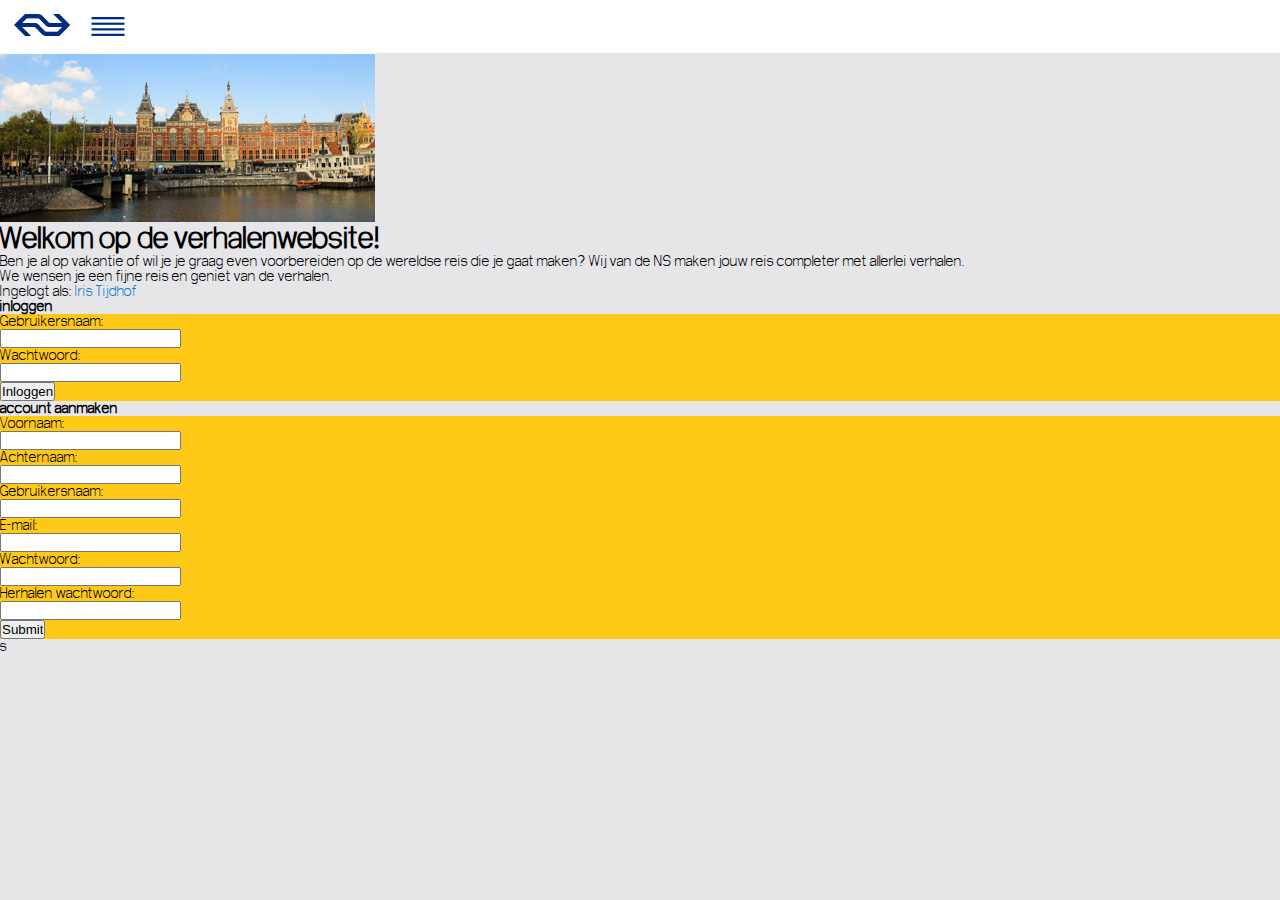
<file: inlog.html>
<!DOCTYPE html>
<html lang="en">

<head>
    <meta charset="UTF-8">
    <title>Inlogpagina</title>
    <link rel="stylesheet" type="text/css" href='css/style.css'>
    <link rel="stylesheet" type="text/css" href='fonts/fonts.css'>
    <link href="https://fonts.googleapis.com/css?family=Open+Sans" rel="stylesheet"> </head>

<body>
    <header>
        <nav> 
           <img src="images/logons.png" alt='Logo NS'> <img id="menu-switch" src="images/hamburgermenu.png" alt='Hamburgermenu'>
                <ul id="main-menu">
                    <li><img src="images/verhalen.png" alt="verhalen"><a href="index.html">Verhalen</a></li>
                    <li><img src="images/info.png" alt="info">Over</li>
                    <li><img src="images/account.png" alt="account"><a href="inlog.html">Account</a></li>
                    <li><img src="images/loep.png" alt="zoeken">Zoeken</li>
                </ul>
        </nav> 
        <img src="images/centraal.png" alt="Amsterdam Centraal">
        <div>
            <div>
                <h1>Welkom op de verhalenwebsite!</h1>
                <p>Ben je al op vakantie of wil je je graag even voorbereiden op de wereldse reis die je gaat maken? Wij van de NS maken jouw reis completer met allerlei verhalen.</p>
                <p>We wensen je een fijne reis en geniet van de verhalen.</p>
            </div>
            <p>Ingelogt als: <a href='inlog.html'>Iris Tijdhof</a></p>
        </div>
    </header> <b>inloggen</b>
    <form> Gebruikersnaam:
        <br>
        <input type="text" name="gebruikersnaam">
        <br> Wachtwoord:
        <br>
        <input type="password" name="wachtwoord">
        <br>
        <input type="submit" value="Inloggen"> </form> <b>account aanmaken</b>
    <form> Voornaam:
        <br>
        <input type="text" name="voornaam">
        <br> Achternaam:
        <br>
        <input type="text" name="achternaam">
        <br> Gebruikersnaam:
        <br>
        <input type="text" name="gebruikersnaam">
        <br> E-mail:
        <br>
        <input type="email" name="email">
        <br> Wachtwoord:
        <br>
        <input type="password" name="wachtwoord">
        <br> Herhalen wachtwoord:
        <br>
        <input type="password" name='wachtwoord'>
        <br>
        <input type="submit" name="aanmaken"> </form>
    <script src="https://ajax.googleapis.com/ajax/libs/jquery/3.2.1/jquery.min.js"></script>s
    <script src="js/script.js"></script>
</body>

</html>
</file>
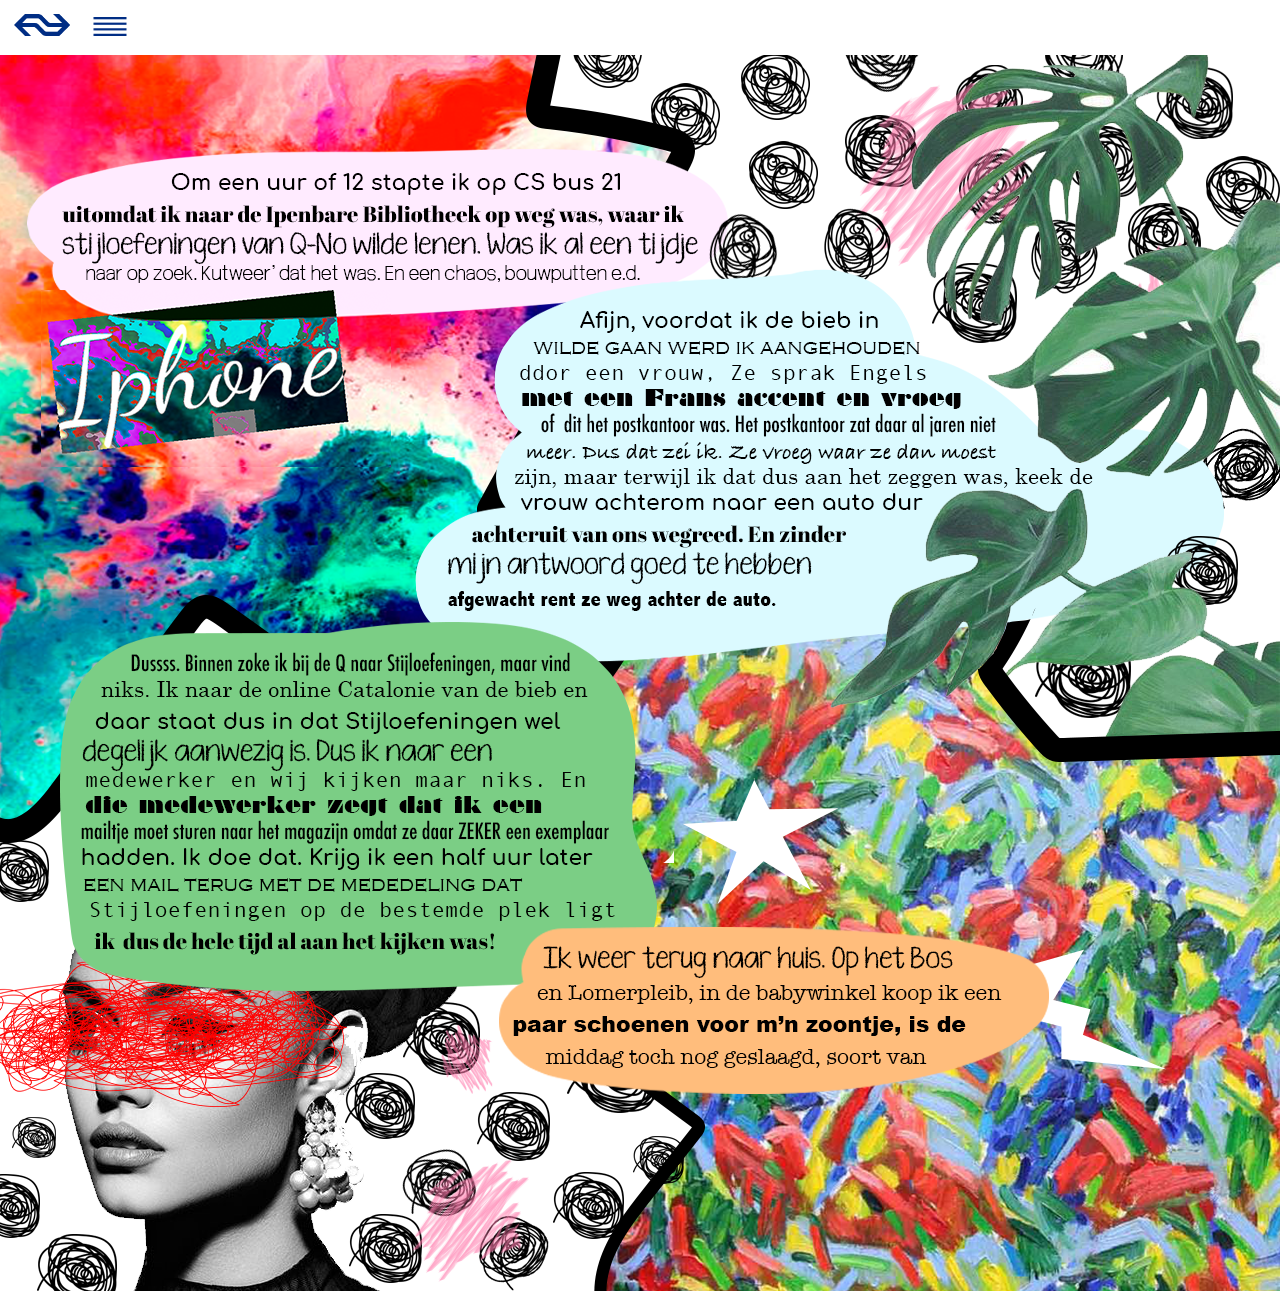
<file: verhaal1.html>
<!DOCTYPE html>
<html lang="en">
<head>
	<meta charset="UTF-8">
	<meta name="viewport" content="width=device-width, initial-scale=1">
	<title>Verhaal: iPhone</title>
	<link href="https://fonts.googleapis.com/css?family=Open+Sans" rel="stylesheet">
	<link rel="stylesheet" type="text/css" href='css/verhaal.css'>
</head>
<body>
	<header>
        <nav> 
           <img src="images/logons.png" alt='Logo NS'> <img id="menu-switch" src="images/hamburgermenu.png" alt='Hamburgermenu'>
                <ul id="main-menu">
                    <li><img src="images/verhalen.png" alt="verhalen"><a href="index.html">Verhalen</a></li>
                    <li><img src="images/info.png" alt="info">Over</li>
                    <li><img src="images/account.png" alt="account"><a href="inlog2.html">Account</a></li>
                    <li><img src="images/loep.png" alt="zoeken">Zoeken</li>
                </ul>
        </nav>
	</header> 
	<section>
		<img id= "mobile" src="images/mobile.png" alt="mobiele versie">
		<img id= "ipad" src="images/ipad.png" alt="ipad versie">
		<img id= "desktop" src="images/desktop.png" alt="desktop versie">
	</section>
	
	<script src="js/script.js"></script>
</body>
</html>
</file>
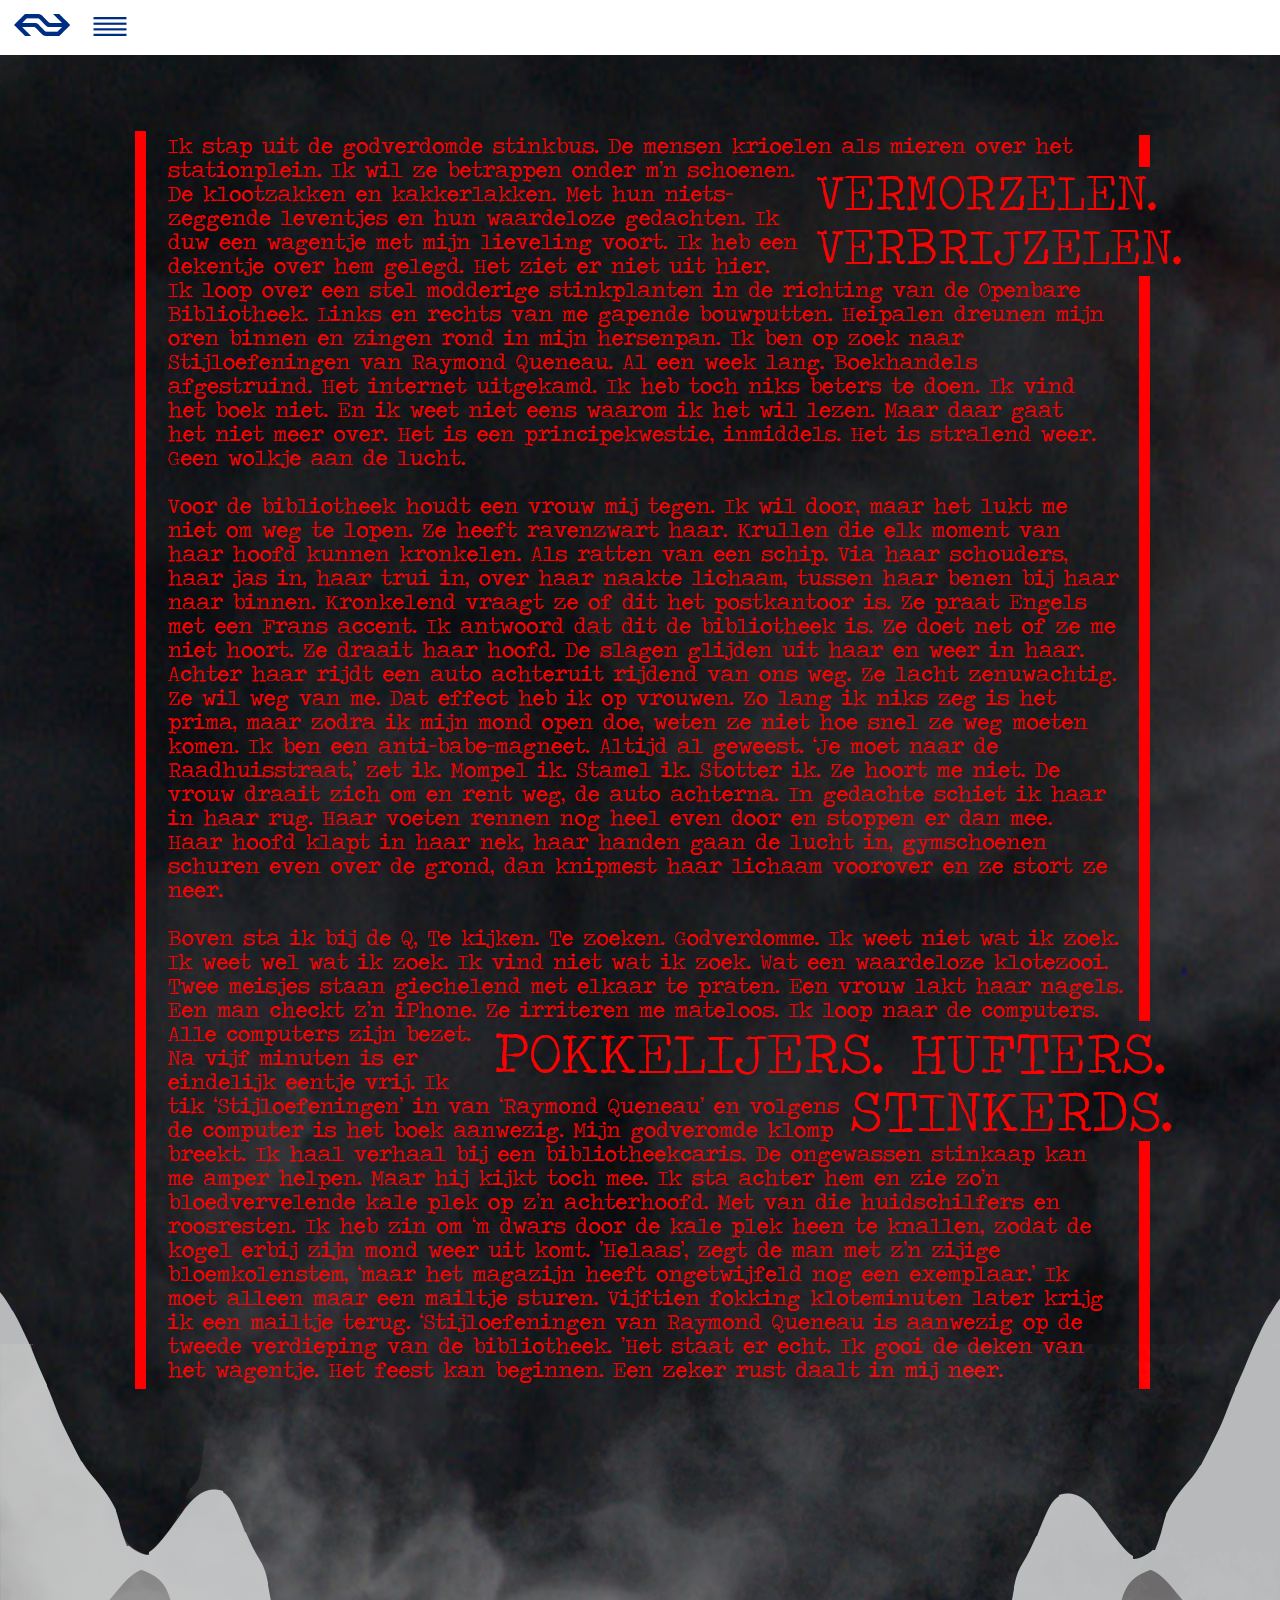
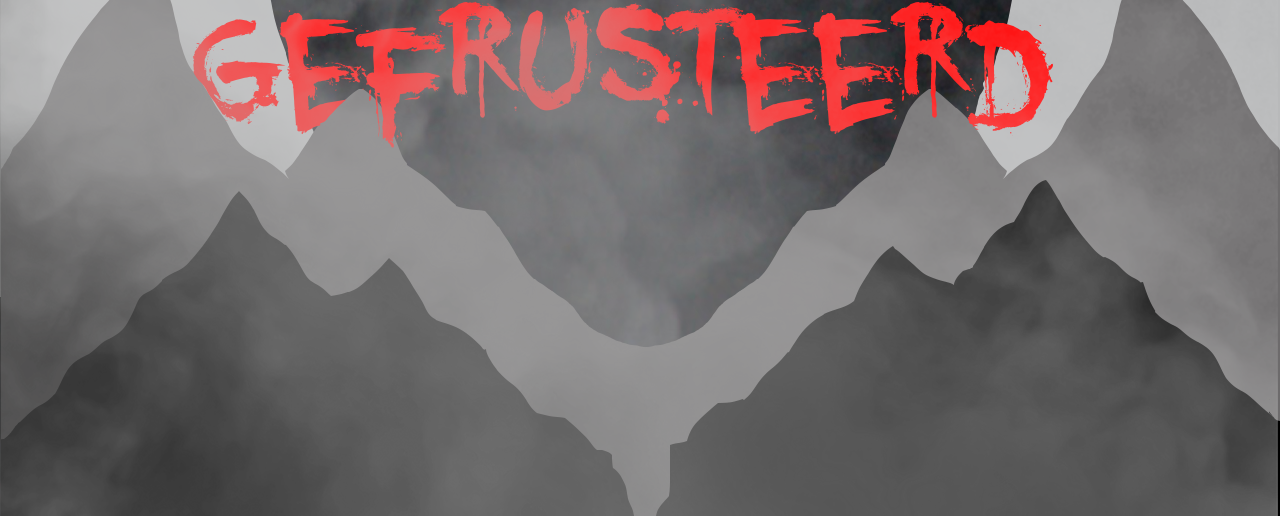
<file: verhaal2.html>
<!DOCTYPE html>
<html lang="en">
<head>
	<meta charset="UTF-8">
	<meta name="viewport" content="width=device-width, initial-scale=1">
	<title>Verhaal: Gefrustreerd</title>
	<link href="https://fonts.googleapis.com/css?family=Open+Sans" rel="stylesheet">
	<link rel="stylesheet" type="text/css" href='css/verhaal.css'>
</head>
<body>
	<header>
        <nav> 
           <img src="images/logons.png" alt='Logo NS'> <img id="menu-switch" src="images/hamburgermenu.png" alt='Hamburgermenu'>
                <ul id="main-menu">
                    <li><img src="images/verhalen.png" alt="verhalen"><a href="index.html">Verhalen</a></li>
                    <li><img src="images/info.png" alt="info">Over</li>
                    <li><img src="images/account.png" alt="account"><a href="inlog2.html">Account</a></li>
                    <li><img src="images/loep.png" alt="zoeken">Zoeken</li>
                </ul>
        </nav>
	</header> 
	<section>
		<img id= "mobile" src="images/iphone1.png" alt="mobiele versie">
		<img id= "ipad" src="images/ipad1.png" alt="ipad versie">
		<img id= "desktop" src="images/desktop1.png" alt="desktop versie">
	</section>
	
	<script src="js/script.js"></script>
</body>
</html>
</file>
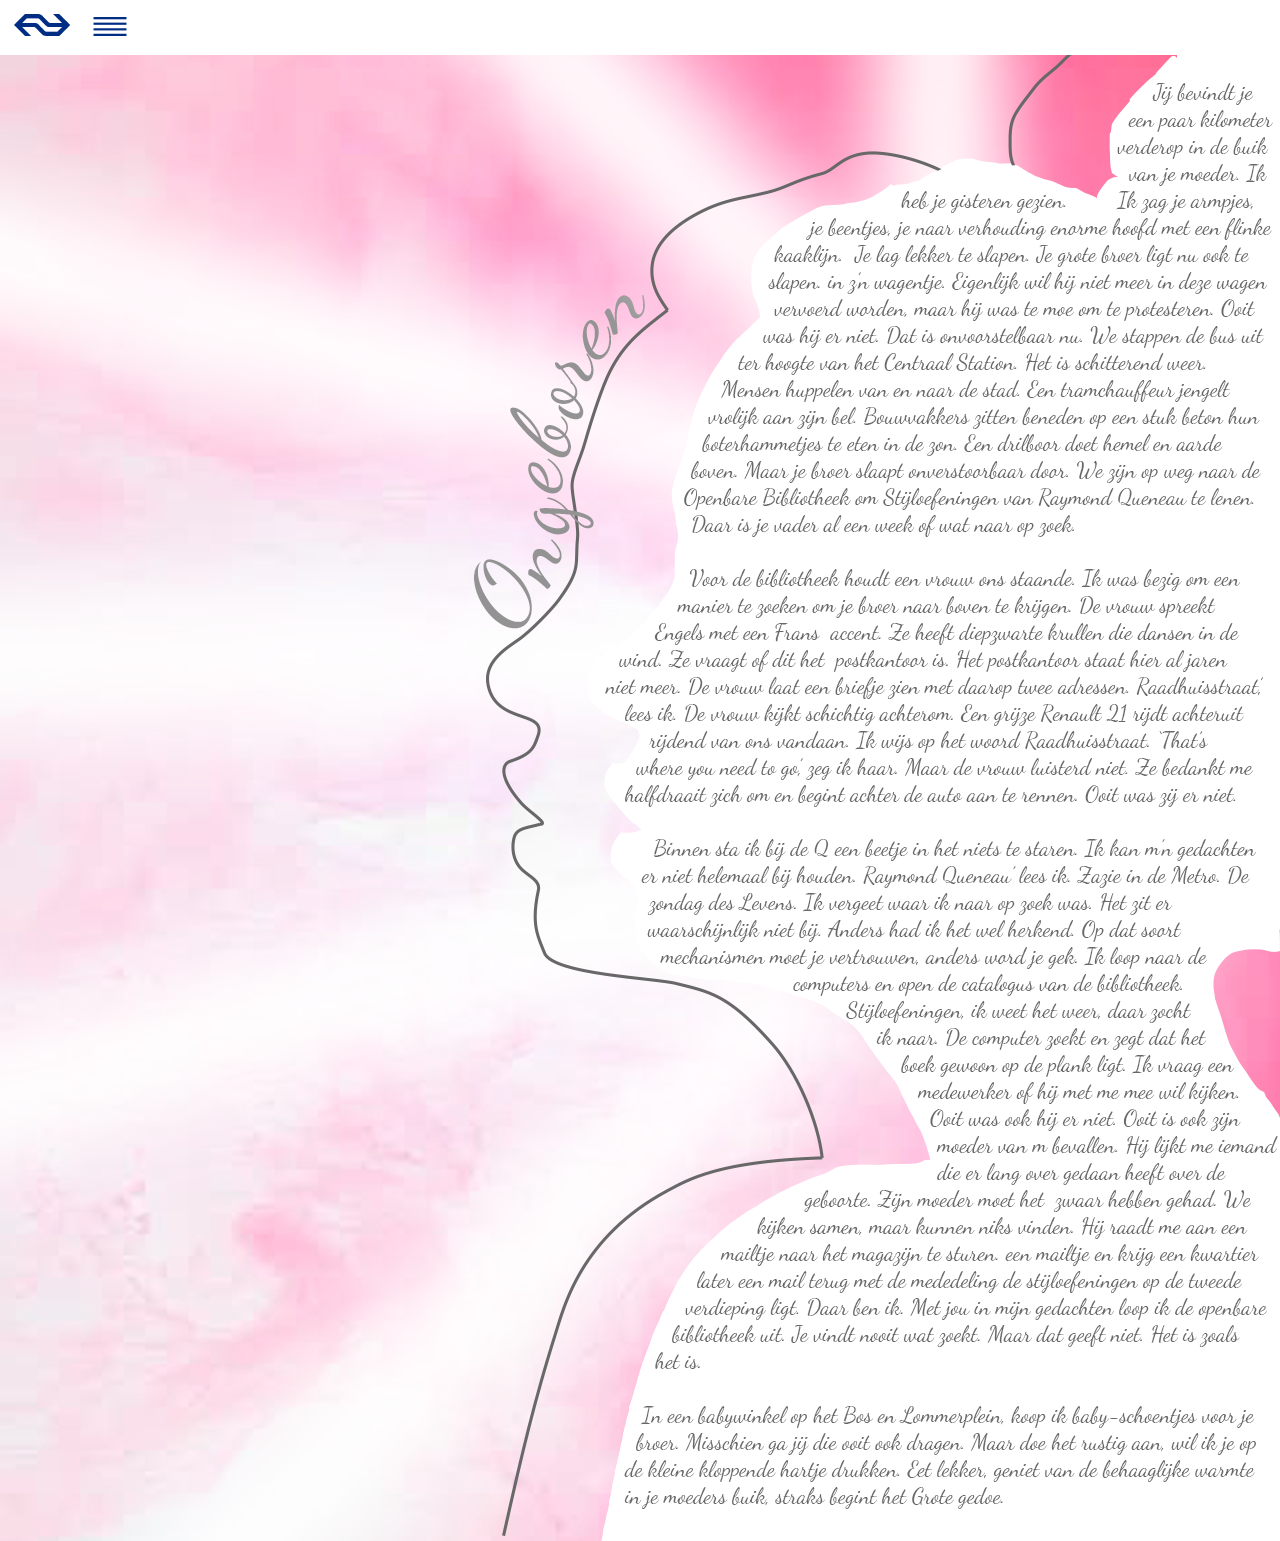
<file: verhaal3.html>
<!DOCTYPE html>
<html lang="en">
<head>
	<meta charset="UTF-8">
	<meta name="viewport" content="width=device-width, initial-scale=1">
	<title>Verhaal: Ongeboren</title>
	<link href="https://fonts.googleapis.com/css?family=Open+Sans" rel="stylesheet">
	<link rel="stylesheet" type="text/css" href='css/verhaal.css'>
</head>
<body>
	<header>
        <nav> 
           <img src="images/logons.png" alt='Logo NS'> <img id="menu-switch" src="images/hamburgermenu.png" alt='Hamburgermenu'>
                <ul id="main-menu">
                    <li><img src="images/verhalen.png" alt="verhalen"><a href="index.html">Verhalen</a></li>
                    <li><img src="images/info.png" alt="info">Over</li>
                    <li><img src="images/account.png" alt="account"><a href="inlog2.html">Account</a></li>
                    <li><img src="images/loep.png" alt="zoeken">Zoeken</li>
                </ul>
        </nav>
	</header> 
	<section>
		<img id= "mobile" src="images/mobile5.png" alt="mobiele versie">
		<img id= "ipad" src="images/ipad5.png" alt="ipad versie">
		<img id= "desktop" src="images/desktop5.png" alt="desktop versie">
	</section>
	
	<script src="js/script.js"></script>
</body>
</html>
</file>
<file: fonts/fonts.css>
/*! Generated by Font Squirrel (https://www.fontsquirrel.com) on October 3, 2017 */

@font-face {
    font-family: 'Arctik Light';
    src: url('Arctik/arctik_1-webfont.woff2') format('woff2'),
         url('Arctik/arctik_1-webfont.woff') format('woff');
    font-weight: normal;
    font-style: normal;

}

@font-face {
    font-family: 'Arctik Regular';
    src: url('Arctik/arctik_2-webfont.woff2') format('woff2'),
         url('Arctik/arctik_2-webfont.woff') format('woff');
    font-weight: normal;
    font-style: normal;

}

@font-face {
    font-family: 'Arctik Bold';
    src: url('Arctik/arctik_4-webfont.woff2') format('woff2'),
         url('Arctik/arctik_4-webfont.woff') format('woff');
    font-weight: normal;
    font-style: normal;

}
</file>
<file: css/style.css>
/* CSS Reset */
* {
    padding: 0;
    margin: 0;
    box-sizing: border-box;
}

body {
    font-family: 'Arctik Light', sans-serif;
    background-color: #E6E6E9;
}
 
/* Header */

/* Rechthoek: */

.message {
    padding: .5em;
    color: white;
	display: flex;
	transform: scale(0);
	transition: all .2s ease-in;
	position: absolute;
	top: 6.25em;
	width: 100%;
}

.message span {
	position: absolute;
    right: 1em;
	top: 1.5em;
}

.message.active {
	transform: scale(1);
	top: 0;
}

.message.active ~ header {
	margin-top: 3.8125em;
}

.message.red {
	background-color: red;
    padding-right: 2em;
}

.message.green {
    background-color: green;
    padding-right: 2em;
}

.message button {
	color: white;
}

h4 {
    color: #137BD0;
    font-size: .9em;
	margin-bottom: .7em;
	font-weight: normal;
}

header nav {
    padding: .8em;
    background-color: #fff;
}

header nav > img {
    width: 3.1875em;
    height: 1.25em;
}

#menu-switch {
    width:  1.9375em;
    height: 1.0625em;
    margin-left: 1em;
}

header ul {
    list-style: none;
    display: none;
}

header ul.active {
	display: inherit;
}

header li {
    border-bottom: .0625rem solid #e6e6e9;
	color: #003082;
}

header li img {
    height: 2.5em;
    padding: .5em .5em 0 .2em;
}

header li a {
    text-decoration: none;
    color: #003082;
    height: 1.5em;
}

/* Newsbox */
body > div:first-of-type {
    display: block;
    width: 100%;
	height: 10.5em;
	background-image: url('../images/centraalstation.png');
	background-repeat: no-repeat;
	background-size: cover;
	background-position: center;
}

body > div:nth-of-type(2) {
    background-image: url('../images/trein.png');
    background-repeat: repeat-x;
    background-position: center;
    background-size: 200%;
    position: relative;
    top: -1.625em;
}

body > div:nth-of-type(2) > div {
    background-color: #ffc917;
    border-left: .4em solid #003082;
    padding: 0.5em;
    margin: 0 .875em;
    color: #003082;
    box-shadow: 0 .125em 0 0 #D8D8D8;
}

body > div:nth-of-type(2) > div p {
    margin: 0.4em 0;
}

body > div:nth-of-type(2) h1 {
    font-size: 1.25em;
    color: #003082;
    margin-bottom: .3125em;
}

body > div:nth-of-type(2) > p {
    color: #137BD0;
    font-size: .9em;
    line-height: .9375em;
    margin-top: .7em;
    text-align: right;
    margin-right: .875em;
}

body p a {
    text-decoration: none;
    color: #137BD0;
}

/* filter en sorteerfuncties */
form {
    font-size: 1em;
	background-color: #ffc917;
}

form > ul {
    display: flex;
	margin: 0 5em;
}

form > ul li {
    list-style: none;
    padding: .375em .750em .375em 0;
}

form ul > li {
    position: relative;
    color: #A2822B;
}

form ul li li {
    color: #010864;
    width: 10em;
	margin-left: 1em;
}

form ul ul {
    background-color: #fff;
    display: none;
    position: absolute;
    top: 1.6875em;
    max-height: 11.9375em;
    overflow-y: scroll;
}

form ul li:hover > ul {
	display:block
}

form ul > li{
	margin-left: -4em;
}

form ul li:nth-of-type(2) {
	margin-left: 1em;
}

/* verhalen */

main {
	display: flex;
	flex-wrap: wrap;
	justify-content: space-between;
	margin: 0 .9375em;
}

main article {
    background-color: #fff;
    border-bottom: .125em solid #D8D8D8;
	margin-bottom: 1em;
    padding: .4em .8em;
}

main article h2 {
    width: 100%;
	font-weight: normal;
	font-size: 1.25em;
    font-family: 'Arctik Regular', sans-serif;
    color: #010864;
}

.flex {
    display: flex;
}

main article .flex > div {
    width: 50%;
    margin: 0 .1875em;
}
main article .flex > div:first-of-type {
    margin-left: 0; 
}
main article .flex > div:last-of-type {
    margin-right: 0;
    display: flex;
    flex-direction: column;
}
    
main article > div img {
    width: 100%;
}

main article p {
    color: #232856;
    line-height: 1rem;
	margin-bottom: .3em
}

main article div div footer p {
	font-size: .625em;
	line-height: .6875rem;
	margin-top: .3em
}

main article footer {
    display: flex;
    margin-top: auto;
	justify-content: space-between;
}

main article footer a {
    width: 50%;
    font-size: .625em;
    text-decoration: none;
    color: #232856;
    display: flex;
    line-height: .6875rem;
}

main article footer a:last-of-type {
    width: 80%;
    background-color: #137BCF;
    color: #fff;
    font-size: .8em;
    padding: 0 .1em;
    text-align: center;
    display: block;
    line-height: 2.375em;
    border-bottom: .125em solid #00399E;
	max-width: 5.5em;
}

main article footer a img {
    width: 1.25rem;
    margin-right: .125em;
}

.like-icon {
    width: auto;
    height: 1.56rem;
}

main > h2 {
    color: #137BD0;
    font-size: .9em;
    line-height: .9375em;
    font-weight: normal;
    margin: .7em 0;
}





/* iPad Media Queries */

@media screen and (min-width: 40em) {
	
	header nav {
		font-size: 1.1em;
	}
	
	header li a {
		font-size: 1.1em;
	}
	
	body > div:first-of-type {
		height: 15em;
	}
	
	body > div:nth-of-type(2) > div {
    	padding: 1em 1.3em;
		margin: 0 2em;
	}
	
	body > div:nth-of-type(2) {
    	background-size: 120%;
	}
	
	body > div:nth-of-type(2) > p {
		margin-right: 1.8em;
		font-size: 1.1em;
	}
	
	body > div:nth-of-type(2) h1 {
    	font-size: 2.25em;
	}
	
	body > div:nth-of-type(2) > div p {
		margin: 0.7em 0;
		font-size: 1.375em;
		line-height: 1.02em;
	}
	
	main > h2 {
		margin-top: 1em;
		margin-bottom: .7em;
	}
	
	main {
		margin: 0 2em 1em 2em;
	}
	
	main > h2 {
		width: 100%;
		font-size: 1.1em;
    	margin-bottom: 1em;
	}
	
	main article {
		width: 49%;
	}
	
	main article p {
		font-size: 1.375em;
		line-height: 1.02em;
		margin-top: .4em;
		margin-bottom: .4em;
	}
	
	main article footer a {
		font-size: 1.125em;
		line-height: 1.2rem;
	}
	
	main article footer a:last-of-type {
    	font-size: 1.125em;
	}
	
	main article h2 {
		font-size: 1.6em;
	}
	
	main article div div footer p {
		font-size: 1.1em;
		line-height: 1em;
	}
	
	main article footer a:last-of-type {
		border-bottom: .2em solid #00399E;
		font-size: 1.1em;
		max-width: 9em;
	}
	
	h4 {
		font-size: 1.1em;
	}
	
	.flex {
		flex-wrap: wrap;
	}
	
	main article .flex > div {
    	width: 100%;
	}
	
	.like-icon {
    	height: 2.4375rem;
		margin-left: -.3em;
	}
	
	.message.red {
		padding-right: 6em;
		padding-top: .8em;
		height: 3.5em;
		font-size: 1.1em;
	}

	.message.green {
		padding-right: 6em;
		padding-top: .8em;
		height: 3.5em;
		font-size: 1.1em
	}
	
	form ul > li{
		font-size: 1.375em;
		margin-left: -2.2em;
	}
	
	form ul ul {
    	max-height: 12.8125em;
	}
	
	form ul li li {	
		font-size: 1.1em;
	}
	
	form ul li:hover > ul {
		max-height: 12em;
	}
}

/* Desktop Media Queries */

@media screen and (min-width: 70em) {
	
	main article {
		width: 32%;
		padding: .8em 0.7em .8em;
	}
	
	main {
		margin: 0 5em;
	}
	
	main > h2 {
		font-size: 1.125em;
		margin-top: 2em;
	}
	
	main article h2 {
    	font-size: 1.7em;
	}
	
	main article p {
		font-size: 1.4em;
		line-height: 1.1em;
	}
	
	main article footer a:last-of-type {
		font-size: 1.3em;
		border-bottom: .2em solid #00399E;
	}
	
	main article div div footer p {
		font-size: 1.1em;
		line-height: 1em;
		margin-right: 1em;
	}
	
	body > div:first-of-type {
    	height: 18em;
	}
	
	body > div:nth-of-type(2) h1 {
    	font-size: 3em;
		margin: .3em 0;
	}
	
	body > div:nth-of-type(2) > div {
		border-left: .5em solid #003082;
		padding: 2em 10em 2em 2em;
		margin: 0em 5em;
	}
	
	body > div:nth-of-type(2) > p {
		margin-right: 4.4em;
		margin-top: 1em;
		font-size: 1.125em;
	}
	
	body > div:nth-of-type(2) > div p {
		font-size: 1.5em;
		line-height: 1.1em;
	}
	
	header li {
    font-size: 1.5em;
	}
	
	header li img {
		height: 2em;
		padding: .5em .5em 0 .2em;
	}
	
	form > ul {
		margin-left: -2.5em;
	}
	
	form ul > li {
		font-size: 1.5em;
		margin-left: 1em;
	}
	
	form > ul > li > ul > li {
		font-size: 1.125em;
	}

	.like-icon {
    	height: 2.5625rem;
	}
	
	main article footer a {
    	font-size: 1.3em;
	}
	
	form ul li li {
		font-size: 1em;
	}
	
	article div div > footer a p {
		font-size: 1.5em;
	}
	
	.message.red {
		padding-top: 1.3em;
	}

	.message.green {
		padding-top: 1.3em;
	}
	

	form > ul {
		margin: 0 5em;
	}


	form ul > li {
		margin: 0em;
	}
</file>
<file: css/verhaal.css>
/* CSS Reset */
* {
    padding: 0;
    margin: 0;
    box-sizing: border-box;
}

body {
    font-family: 'Arctik Light', sans-serif;
	font-size: 1em;
	text-decoration: normal;
}

/* Navigatiebalk */

header ul.active {
	display: inherit;
}

header nav {
    padding: .8em;
    background-color: #fff;
}

header nav > img {
    width: 3.1875em;
    height: 1.25em;
}

body > div:first-of-type {
    display: block;
    width: 100%;
    height: 10.5em;
    background-image: url(../images/centraalstation.png);
    background-repeat: no-repeat;
    background-size: cover;
    background-position: center;
	padding-top: 8em;
}

#menu-switch {
    width:  1.9375em;
    height: 1.0625em;
    margin-left: 1em;
}

header ul {
    list-style: none;
    display: none;
}

header li {
    border-bottom: .0625rem solid #e6e6e9;
	color: #003082;
}

header li img {
    height: 2.5em;
    padding: .5em .5em 0 .2em;
}

header li a {
    text-decoration: none;
    color: #003082;
    height: 1.5em;
}

/* Verhalenopzet */

#mobile {
	display: block;
	width: 100%;
	height: auto;
}

#ipad {
	display: none;
}

#desktop {
	display: none;
}

/* iPad Media Queries */

@media screen and (min-width: 40em) {
	body {
		font-size: 1.1em;
	}
	
	#mobile {
		display: none;
	}

	#ipad {
		display: block;
		width: 100%;
		height: auto;
	}
}


/* Desktop Media Queries */

@media screen and (min-width: 70em) {
	#ipad {
		display: none;
	}
	
	#desktop {
		display: block;
		width: 100%;
		height: auto;
	}
</file>
